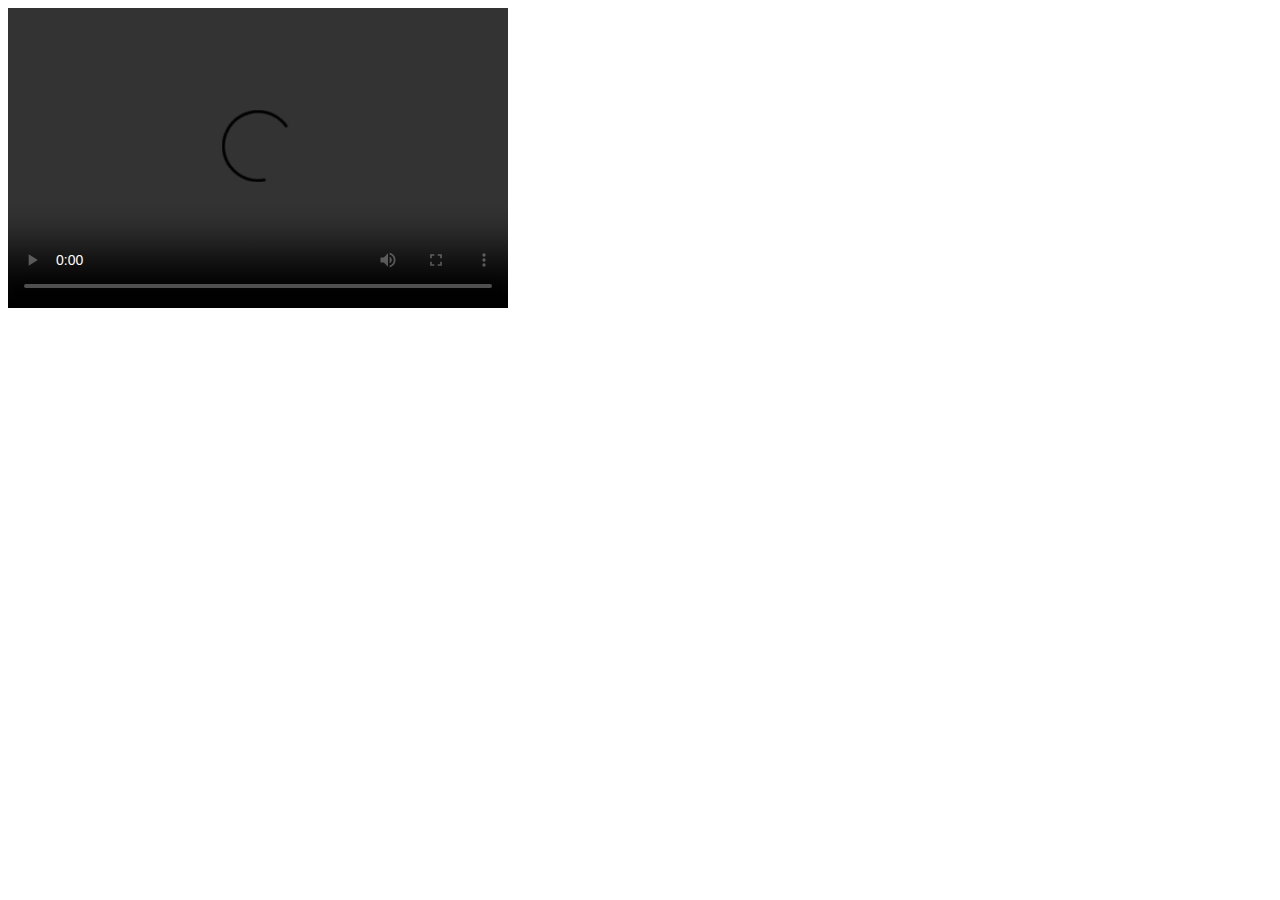
<file: CSC4243/prog4/src/index.html>
<html>
<body>
 <video width="500" height="300" controls autoplay name="media">
  <source src="http://vid40.photobucket.com/albums/e223/dstroyers4pulse/Water%20Conservation%20Video%20_%20Ashley%20Nicole%20Greene%20Narrator%20-%20HD%20720p%20File2HD.com.mp4" type="video/mp4">
 </video>
</body>

</html>
</file>
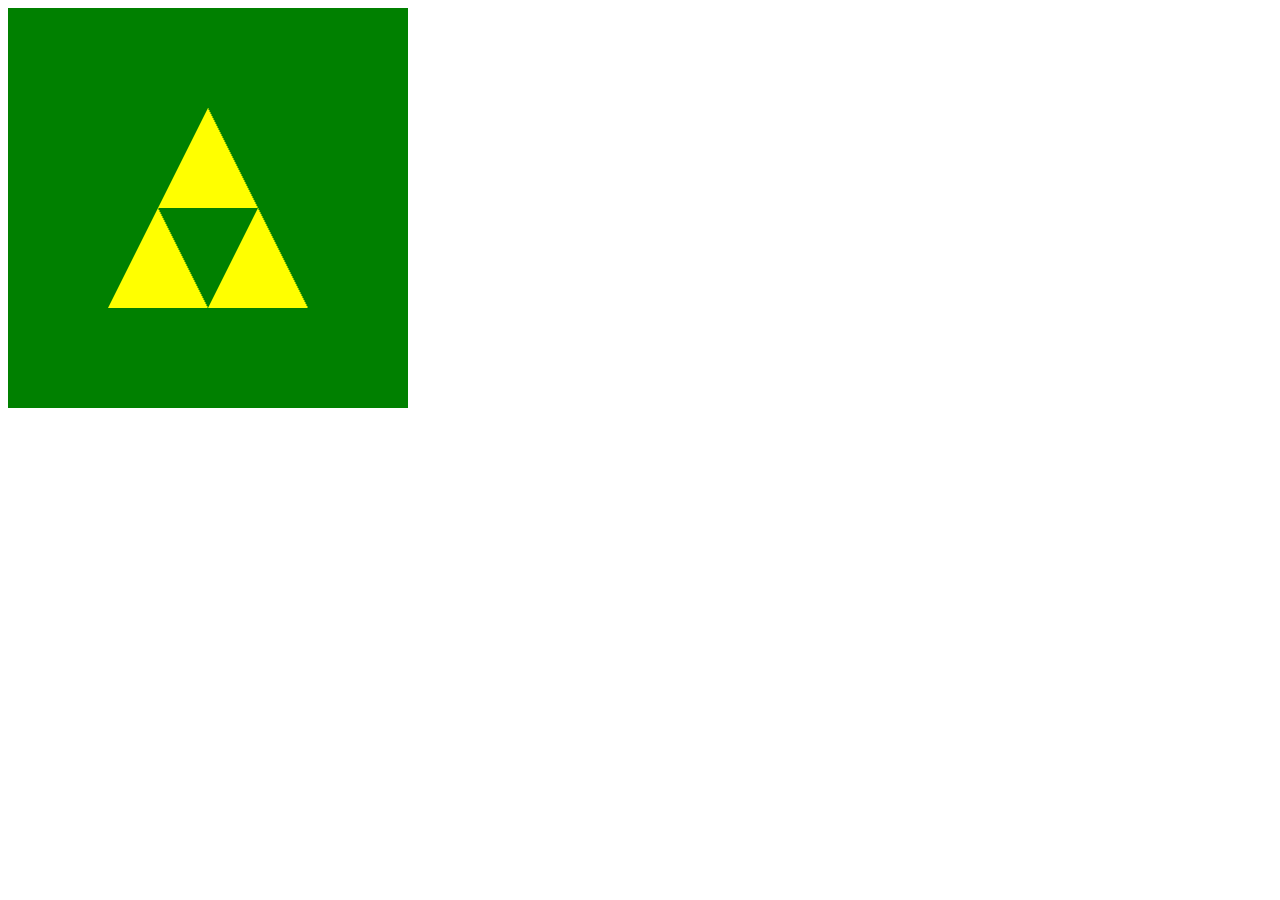
<file: CSC4356/project2/HelloTriangle.html>
<!DOCTYPE html>
<html lang="en">
  <head>
    <meta charset="utf-8" />
    <title>Hello Triangle</title>
  </head>

  <body onload="main()">
    <canvas id="webgl" width="400" height="400">
    Please use a browser that supports "canvas"
    </canvas>

    <script src="webgl-utils.js"></script>
    <script src="webgl-debug.js"></script>
    <script src="cuon-utils.js"></script>
    <script src="HelloTriangle.js"></script>
  </body>
</html>
</file>
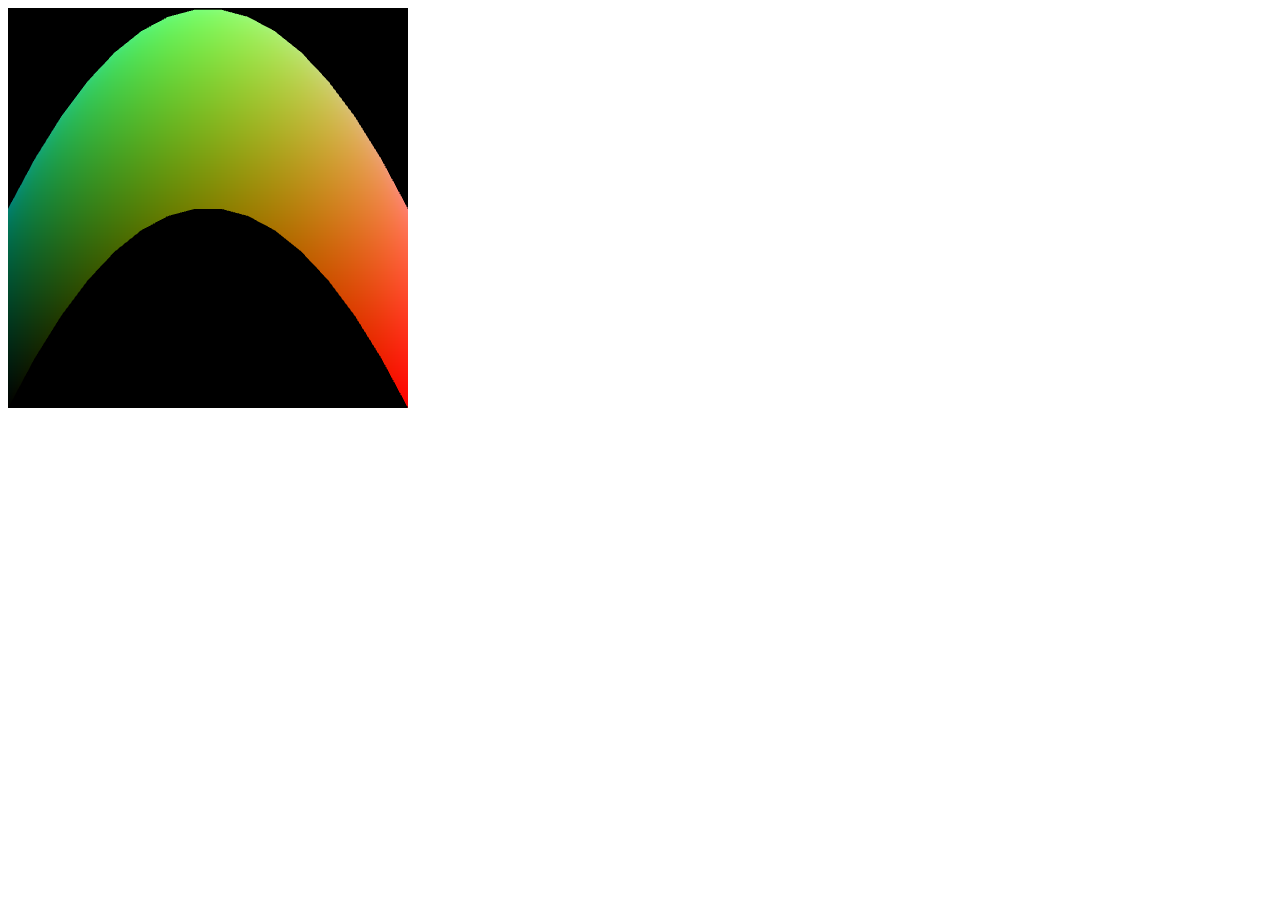
<file: CSC4356/project3/Grapher.html>
<!DOCTYPE html>
<html lang="en">
  <head>
    <meta charset="utf-8" />
    <title>Grapher</title>
  </head>
  <body onload="main()">
    <canvas id="webgl" width="400" height="400">
    Please use a browser that supports "canvas"
    </canvas>
    <script src="webgl-utils.js"></script>
    <script src="webgl-debug.js"></script>
    <script src="cuon-utils.js"></script>
    <script src="Grapher.js"></script>
  </body>
</html>
</file>
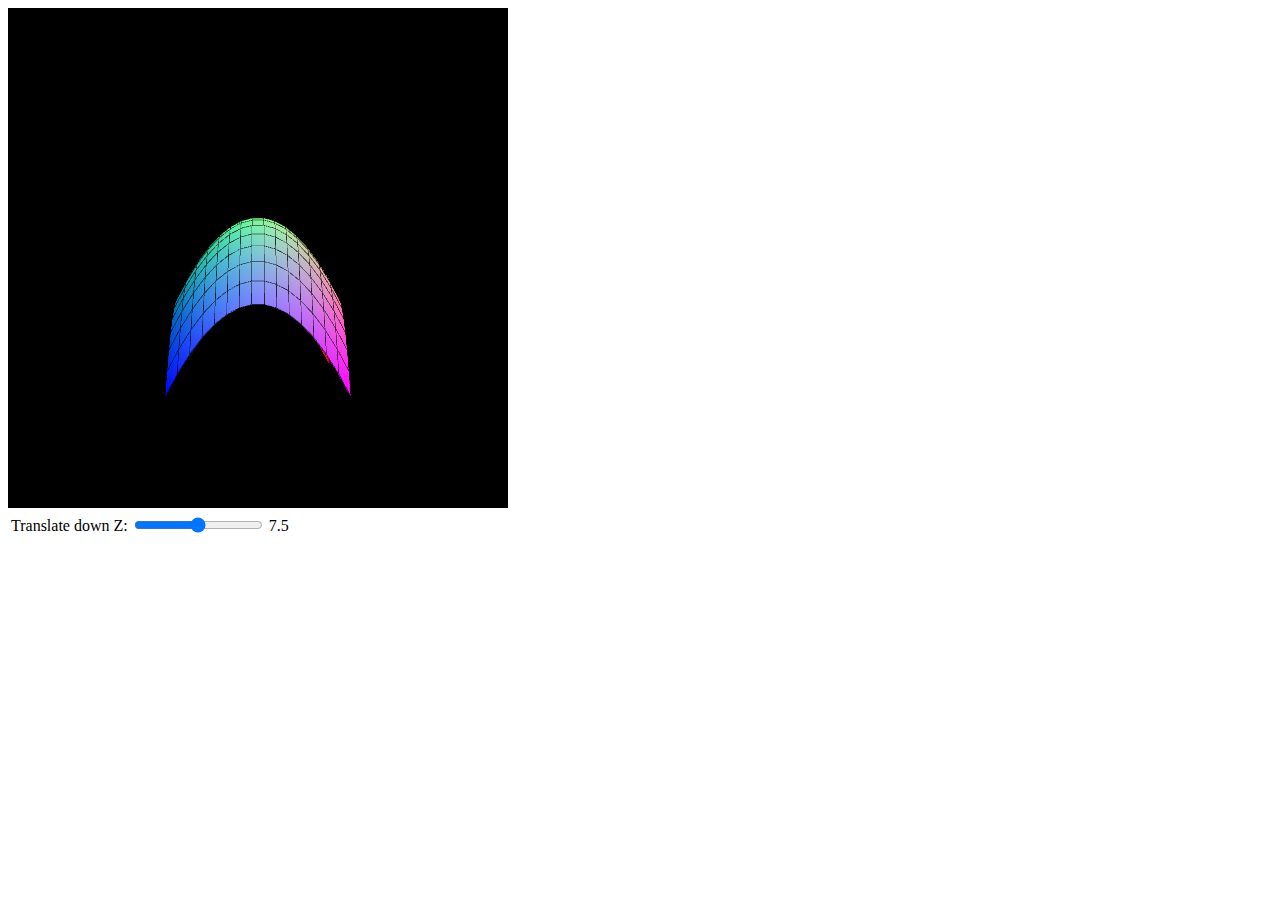
<file: CSC4356/project4/Grapher.html>
<!DOCTYPE html>
<html lang="en">
  <head>
    <title></title>
    <script type="text/javascript" src="webgl-utils.js"></script>
    <script type="text/javascript" src="webgl-debug.js"></script>
    <script type="text/javascript" src="cuon-utils.js"></script>
    <script type="text/javascript" src="cuon-matrix.js"></script>
    <script type="text/javascript" src="Grapher.js"></script>
  </head>
  <body onload="main()">
    <canvas id="webgl" width="500px" height="500px" onmousemove="move(event)">
      This content requires <a href="http://get.webgl.org/">WebGL</a>.
    </canvas>
  <table>
    <tr>
    <td>Translate down Z:</td>
        <td><input id="zinput" type="range" min="0.0" max="15.0" step="0.1" oninput="draw()"></td>
        <td id="zoutput">0</td>
    </tr>
    </table>
  </body>
</html>
</file>
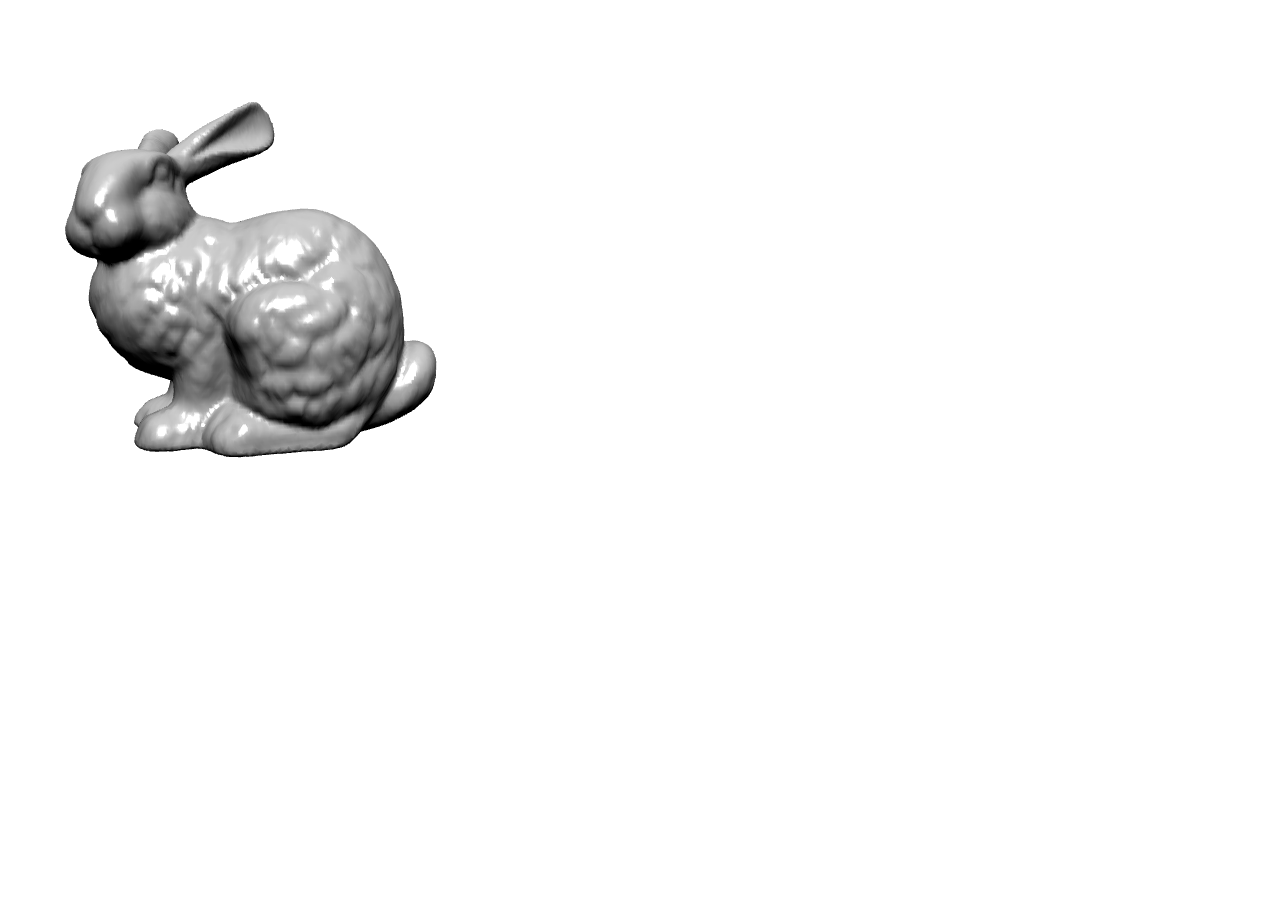
<file: CSC4356/project5/Viewer.html>
<!DOCTYPE html>
<html lang="en">

<head>
    <title>Viewer.js</title>
    <script type="text/javascript" src="webgl-utils.js"></script>
    <script type="text/javascript" src="webgl-debug.js"></script>
    <script type="text/javascript" src="cuon-utils.js"></script>
    <script type="text/javascript" src="cuon-matrix.js"></script>
    <script type="text/javascript" src="bunny.js"></script>
    <script type="text/javascript" src="Viewer.js"></script>
</head>

<body onload="main()">
    <script id="vertexShader" type="x-shader/x-vertex">
        uniform mat4 projectionMatrix; 
        uniform mat4 modelMatrix; 
        uniform vec3 lightDirection; 
        uniform vec3 lightColor; 
        uniform vec3 objectColor; 
        attribute vec4 vertexPosition; 
        attribute vec3 vertexNormal; 
        varying mediump vec3 fragmentColor; 
        void main() { 
          vec4 p = modelMatrix * vertexPosition; 
          vec3 n = normalize(mat3(modelMatrix) * vertexNormal); 
          vec3 l = normalize(mat3(modelMatrix) * lightDirection); 
          vec3 v = normalize(vec3(-p)); vec3 h = normalize(v + l); 
          float d = max(dot(n,l),0.0); float s = max(pow(dot(n,h), 100.0), 0.0); 
          fragmentColor = lightColor * (objectColor * d + s); gl_Position = projectionMatrix * modelMatrix * vertexPosition; }
    </script>
    <script id="fragmentShader" type="x-shader/x-fragment">
        varying mediump vec3 fragmentColor; 
        void main() { 
          gl_FragColor = vec4(fragmentColor,1.0); }
    </script>
    <canvas id="webgl" width="500px" height="500px">
        This content requires <a href="http://get.webgl.org/">WebGL</a>.
    </canvas>
</body>

</html>
</file>
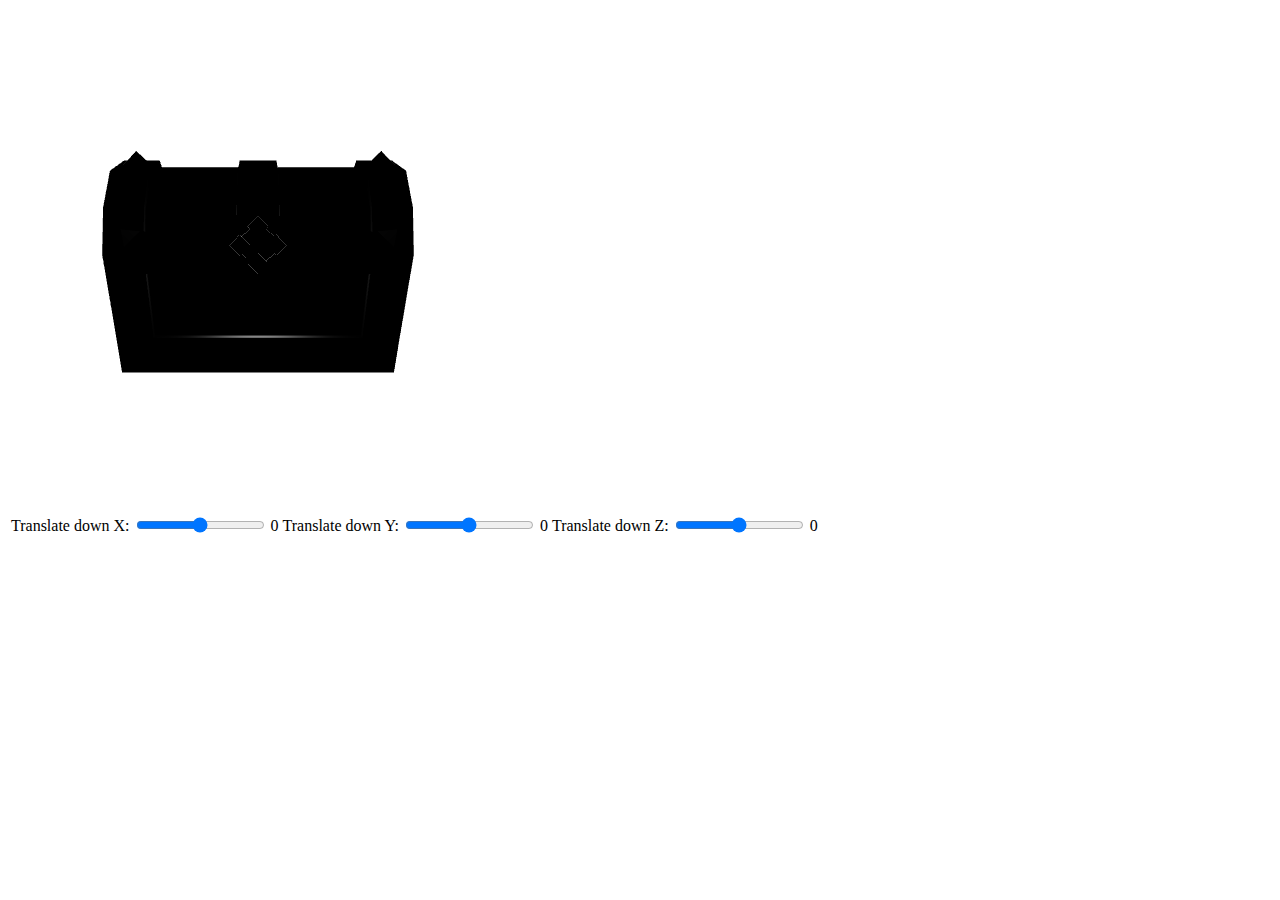
<file: CSC4356/project6/Viewer.html>
<!DOCTYPE html>
<html lang="en">

<head>
    <title>Viewer.js</title>
    <script type="text/javascript" src="webgl-utils.js"></script>
    <script type="text/javascript" src="webgl-debug.js"></script>
    <script type="text/javascript" src="cuon-utils.js"></script>
    <script type="text/javascript" src="cuon-matrix.js"></script>
    <script type="text/javascript" src="Viewer.js"></script>
    <script type="text/javascript" src="chest.js"></script>
</head>

<body onload="main()">
    <script id="vertexShader" type="x-shader/x-vertex">
        precision mediump float; 
        uniform mat4 projectionMatrix; 
        uniform mat4 modelMatrix; 
        uniform vec4 lightPosition; 
        attribute vec4 vertexPosition; 
        attribute vec3 vertexNormal; 
        attribute vec2 vertexTexCoord; 
        varying vec3 fragmentNormal; 
        varying vec3 fragmentLight; 
        varying vec3 fragmentView; 
        varying vec2 fragmentTexCoord; 
        void main() { 
        	vec4 p = modelMatrix * vertexPosition; 
        	vec4 q = modelMatrix * lightPosition; 
        	fragmentNormal = normalize(mat3(modelMatrix) * vertexNormal); 
        	fragmentLight = normalize(vec3(q-p)); 
        	fragmentView = normalize(vec3(-p)); 
        	fragmentTexCoord = vertexTexCoord; 
        	gl_Position = projectionMatrix * modelMatrix * vertexPosition; }
    </script>
    <script id="fragmentShader" type="x-shader/x-fragment">
        precision mediump float; 
        varying vec3 fragmentNormal; 
        varying vec3 fragmentLight; 
        varying vec3 fragmentView; 
        varying vec2 fragmentTexCoord; 
        uniform vec3 lightColor; 
        uniform sampler2D modelTexture; 
        void main() { vec3 n = normalize(fragmentNormal); 
        	vec3 l = normalize(fragmentLight); 
        	vec3 v = normalize(fragmentView); 
        	vec3 r = reflect(-l, n); 
        	float d = max(dot(l, n), 0.0); 
        	float s = pow(max(dot(r,v),0.0),10.0); 
        	vec3 modelColor = vec3(texture2D(modelTexture, fragmentTexCoord)); 
        	vec3 fragmentColor = lightColor * (modelColor * d + s); 
        	gl_FragColor = vec4(fragmentColor, 1.0); }
    </script>
    <canvas id="webgl" width="500px" height="500px">
        This content requires <a href="http://get.webgl.org/">WebGL</a>.
    </canvas>
    <table>
        <td>Translate down X:</td>
        <td>
            <input id="xinput" type="range" min="-5.0" max="5.0" step="0.1" oninput="draw()">
        </td>
        <td id="xoutput">0</td>
        <td>Translate down Y:</td>
        <td>
            <input id="yinput" type="range" min="-5.0" max="5.0" step="0.1" oninput="draw()">
        </td>
        <td id="youtput">0</td>
        <td>Translate down Z:</td>
        <td>
            <input id="zinput" type="range" min="-5.0" max="5.0" step="0.1" oninput="draw()">
        </td>
        <td id="zoutput">0</td>
        </tr>
    </table>
</body>

</html>
</file>
